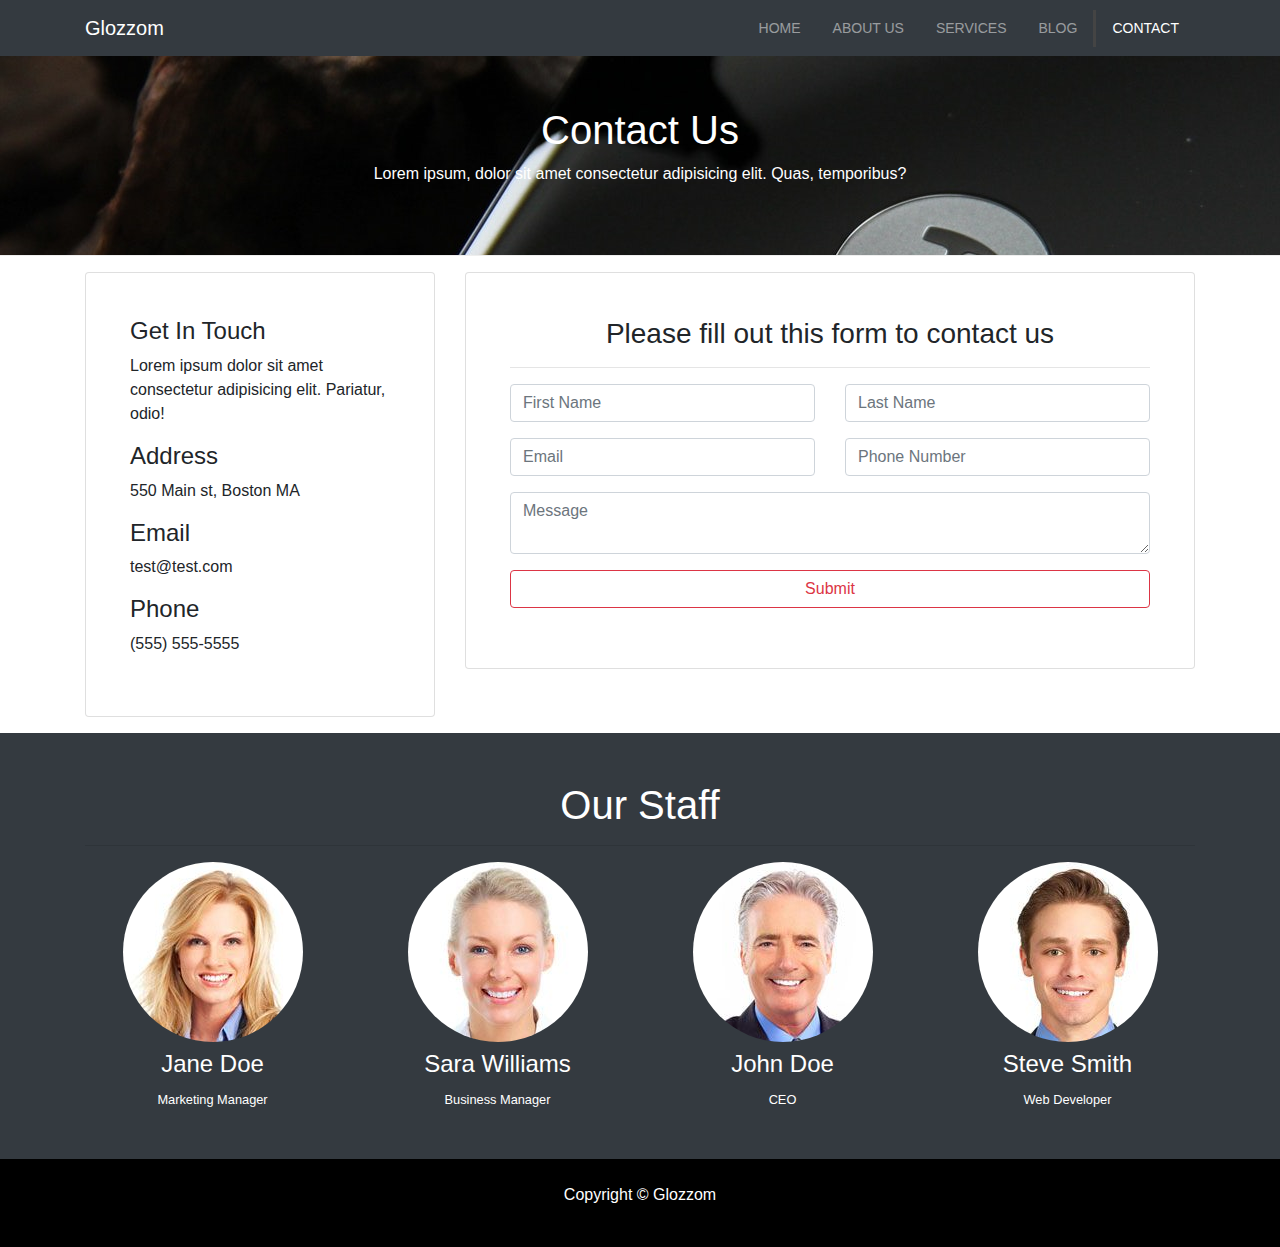
<file: glozzom/contact.html>
<!DOCTYPE html>
<html lang="en">
<head>
    <meta charset="UTF-8">
    <meta name="viewport" content="width=device-width, initial-scale=1.0">
    <title>Bootstrap theme</title>
    <link rel="stylesheet" href="https://use.fontawesome.com/releases/v5.0.13/css/all.css" integrity="sha384-DNOHZ68U8hZfKXOrtjWvjxusGo9WQnrNx2sqG0tfsghAvtVlRW3tvkXWZh58N9jp"
    crossorigin="anonymous">
    <link rel="stylesheet" href="https://stackpath.bootstrapcdn.com/bootstrap/4.4.1/css/bootstrap.min.css" integrity="sha384-Vkoo8x4CGsO3+Hhxv8T/Q5PaXtkKtu6ug5TOeNV6gBiFeWPGFN9MuhOf23Q9Ifjh" crossorigin="anonymous">
    <link rel="stylesheet" href="css/style.css">
</head>
<body>
    <div class="navbar navbar-expand-sm navbar-dark bg-dark">
        <div class="container">
            <a href="#index.html" class="navbar-brand">Glozzom</a>
            <button class="navbar-toggler" data-toggle="collapse" data-target="#navbarc"><span class="navbar-toggler-icon"></span></button>
            <div class="collapse navbar-collapse " id="navbarc">
                <ul class="navbar-nav ml-auto">
                    <li class="nav-item">
                        <a href="index.html" class="nav-link">Home</a>
                    </li>
                    <li class="nav-item">
                        <a href="about.html" class="nav-link">About Us</a>
                    </li>
                    <li class="nav-item ">
                        <a href="services.html" class="nav-link">services</a>
                    </li>
                    <li class="nav-item ">
                        <a href="blog.html" class="nav-link">blog</a>
                    </li>
                    <li class="nav-item active">
                        <a href="contact.html" class="nav-link">contact</a>
                    </li>
                </ul>
            </div>
        </div>
    </div>
     <!-- header-section -->
     <section id="headerAbout">
        <div class="container">
            <div class="row">
                <div class="col-md-6 m-auto">
                    <h1>Contact Us</h1>
                    <p>Lorem ipsum, dolor sit amet consectetur adipisicing elit. Quas, temporibus?</p>
                </div>
            </div>
        </div>
    </section>
    <!-- form -->
    <section class="py-3">
        <div class="container">
            <div class="row">
                <div class="col-md-4">
                    <div class="card p-4">
                        <div class="card-body">
                            <h4>Get In Touch</h4>
                            <p class="text">Lorem ipsum dolor sit amet consectetur adipisicing elit. Pariatur, odio!</p>
                            <h4>Address</h4>
                            <p>550 Main st, Boston MA</p>
                            <h4>Email</h4>
                            <p>test@test.com</p>
                            <h4>Phone</h4>
                            <p>(555) 555-5555</p>  
                        </div>
                    </div>
                </div>
                <div class="col-md-8">
                    <div class="card text-center p-4">
                        <div class="card-body">
                            <h3>Please fill out this form to contact us</h3>
                            <hr>
                            <div class="row">
                                <div class="col-md-6">
                                    <div class="form-group">
                                        <input type="text" class="form-control" placeholder="First Name">
                                    </div>
                                </div>
                                <div class="col-md-6">
                                    <div class="form-group">
                                        <input type="text" class="form-control" placeholder="Last Name">
                                    </div>                                
                                </div>
                                <div class="col-md-6">
                                    <div class="form-group">
                                        <input type="email" class="form-control" placeholder="Email">
                                    </div>                                
                                </div>
                                <div class="col-md-6">
                                    <div class="form-group">
                                        <input type="number" class="form-control" placeholder="Phone Number">
                                    </div>                                
                                </div>
                                <div class="col-md-12 ">
                                    <div class="form-group">
                                        <textarea class="form-control" placeholder="Message"></textarea>
                                    </div>
                                </div>
                                <div class="col-md-12">
                                    <div class="form-group">
                                        <button class="btn btn-outline-danger btn-block">Submit</button>
                                    </div>
                                </div>
                            </div>
                           
                       </div>
                    </div>
                </div>
            </div>
        </div>
    </section>
    <!-- peoples -->
    <section class="py-5 bg-dark text-center text-white">
        <div class="container">
            <h1>Our Staff</h1>
            <hr>
            <div class="row">
                <div class="col-md-3">
                    <img src="img/person1.jpg" class="img-fluid  mb-2 rounded-circle" alt="">
                    <h4>Jane Doe</h4>
                    <small>Marketing Manager</small>
                </div>
                <div class="col-md-3">
                    <img src="img/person2.jpg" class="img-fluid  mb-2 rounded-circle" alt="">
                    <h4>Sara Williams</h4>
                    <small>Business Manager</small>
                </div>
                <div class="col-md-3">
                    <img src="img/person3.jpg" class="img-fluid  mb-2 rounded-circle" alt="">
                    <h4>John Doe</h4>
                    <small>CEO</small>
                </div>
                <div class="col-md-3">
                    <img src="img/person4.jpg" class="img-fluid  mb-2 rounded-circle" alt="">
                    <h4>Steve Smith</h4>
                    <small>Web Developer</small>
                </div>
            </div>
        </div>
    </section>
    
    <footer id="main-footer" class="text-center p-4">
        <div class="container">
          <div class="row">
            <div class="col">
              <p>Copyright &copy;
                <span id="year"></span> Glozzom</p>
            </div>
          </div>
        </div>
      </footer>
    





    <script src="https://code.jquery.com/jquery-3.4.1.min.js" integrity="sha256-CSXorXvZcTkaix6Yvo6HppcZGetbYMGWSFlBw8HfCJo=" crossorigin="anonymous"></script>    
    <script src="https://stackpath.bootstrapcdn.com/bootstrap/4.4.1/js/bootstrap.min.js" integrity="sha384-wfSDF2E50Y2D1uUdj0O3uMBJnjuUD4Ih7YwaYd1iqfktj0Uod8GCExl3Og8ifwB6" crossorigin="anonymous"></script>
    <script src="https://cdn.jsdelivr.net/npm/popper.js@1.16.0/dist/umd/popper.min.js" integrity="sha384-Q6E9RHvbIyZFJoft+2mJbHaEWldlvI9IOYy5n3zV9zzTtmI3UksdQRVvoxMfooAo" crossorigin="anonymous"></script>
    <script src="https://stackpath.bootstrapcdn.com/bootstrap/4.4.1/js/bootstrap.min.js" integrity="sha384-wfSDF2E50Y2D1uUdj0O3uMBJnjuUD4Ih7YwaYd1iqfktj0Uod8GCExl3Og8ifwB6" crossorigin="anonymous"></script>
    <script>
        $('#year').text(new Date().getFullYear());
 
    </script>
</body>
</html>
</file>
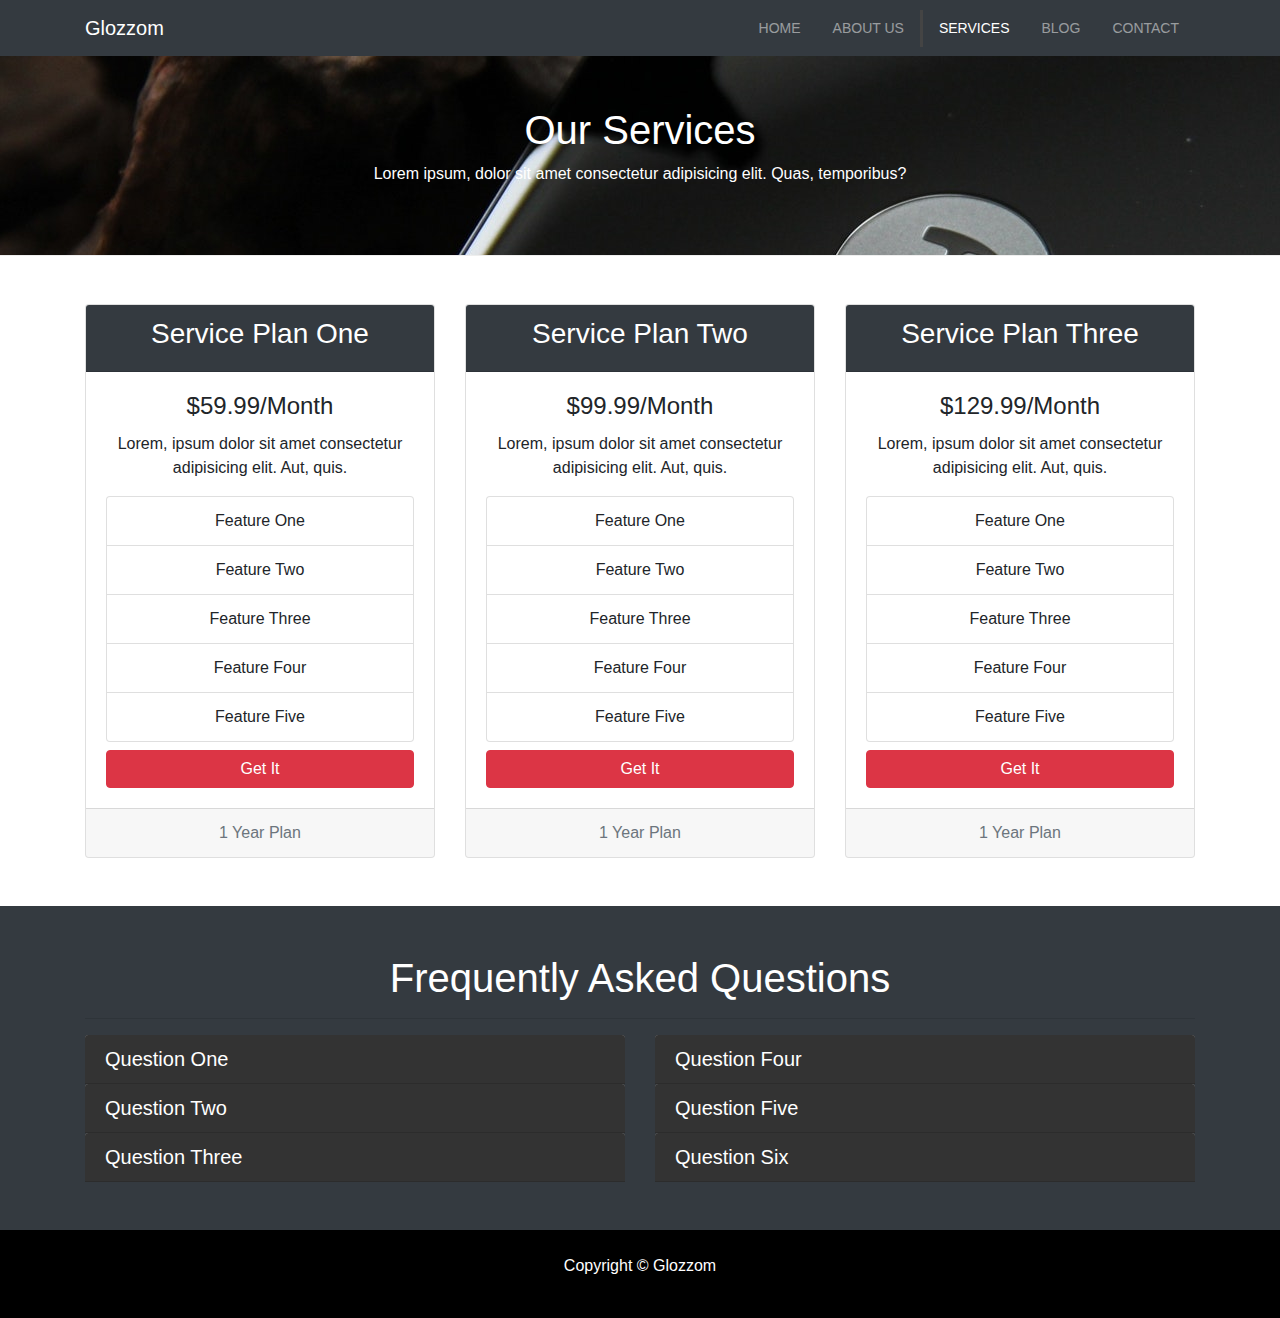
<file: glozzom/services.html>
<!DOCTYPE html>
<html lang="en">
<head>
    <meta charset="UTF-8">
    <meta name="viewport" content="width=device-width, initial-scale=1.0">
    <title>Bootstrap theme</title>
    <link rel="stylesheet" href="https://use.fontawesome.com/releases/v5.0.13/css/all.css" integrity="sha384-DNOHZ68U8hZfKXOrtjWvjxusGo9WQnrNx2sqG0tfsghAvtVlRW3tvkXWZh58N9jp"
    crossorigin="anonymous">
    <link rel="stylesheet" href="https://stackpath.bootstrapcdn.com/bootstrap/4.4.1/css/bootstrap.min.css" integrity="sha384-Vkoo8x4CGsO3+Hhxv8T/Q5PaXtkKtu6ug5TOeNV6gBiFeWPGFN9MuhOf23Q9Ifjh" crossorigin="anonymous">
    <link rel="stylesheet" href="css/style.css">
</head>
<body>
    <div class="navbar navbar-expand-sm navbar-dark bg-dark">
        <div class="container">
            <a href="#index.html" class="navbar-brand">Glozzom</a>
            <button class="navbar-toggler" data-toggle="collapse" data-target="#navbarc"><span class="navbar-toggler-icon"></span></button>
            <div class="collapse navbar-collapse " id="navbarc">
                <ul class="navbar-nav ml-auto">
                    <li class="nav-item">
                        <a href="index.html" class="nav-link">Home</a>
                    </li>
                    <li class="nav-item">
                        <a href="about.html" class="nav-link">About Us</a>
                    </li>
                    <li class="nav-item active">
                        <a href="services.html" class="nav-link">services</a>
                    </li>
                    <li class="nav-item">
                        <a href="blog.html" class="nav-link">blog</a>
                    </li>
                    <li class="nav-item">
                        <a href="contact.html" class="nav-link">contact</a>
                    </li>
                </ul>
            </div>
        </div>
    </div>
    <!-- header-section -->
    <section id="headerAbout">
        <div class="container">
            <div class="row">
                <div class="col-md-6 m-auto">
                    <h1>Our Services</h1>
                    <p>Lorem ipsum, dolor sit amet consectetur adipisicing elit. Quas, temporibus?</p>
                </div>
            </div>
        </div>
    </section>
    <!-- cards -->
    <section id="subscribe-money" class="py-5">
        <div class="container">
            <div class="row">
                <div class="col-md-4">
                    <div class="card text-center">
                            <div class="card-header text-white bg-dark">
                                <h3>Service Plan One</h3>
                            </div>
                            <div class="card-body">
                                <h4 class="card-title">$59.99/Month</h4>
                                <p class="card-text">Lorem, ipsum dolor sit amet consectetur adipisicing elit. Aut, quis.</p>
                                <ul class="list-group">
                                    <li class="list-group-item"><i class="fas fa-check fa-1x"></i> Feature One</li>
                                    <li class="list-group-item"><i class="fas fa-check fa-1x"></i> Feature Two</li>
                                    <li class="list-group-item"><i class="fas fa-check fa-1x"></i> Feature Three</li>
                                    <li class="list-group-item"><i class="fas fa-check fa-1x"></i> Feature Four</li>
                                    <li class="list-group-item"><i class="fas fa-check fa-1x"></i> Feature Five</li>
                                </ul>
                                <a href="#" class="btn btn-danger btn-block mt-2">Get It</a>
                            </div>
                            <div class="card-footer text-muted">
                                1 Year Plan
                            </div>
                    </div>
                </div>
                <div class="col-md-4">
                    <div class="card text-center">
                        <div class="card-header text-white bg-dark">
                            <h3>Service Plan Two</h3>
                        </div>
                        <div class="card-body">
                            <h4 class="pb-1">$99.99/Month</h4>
                            <p >Lorem, ipsum dolor sit amet consectetur adipisicing elit. Aut, quis.</p>
                            <ul class="list-group">
                                <li class="list-group-item"><p class="my-0"><i class="fas fa-check fa-1x"></i> Feature One</p></li>
                                <li class="list-group-item"><p class="my-0"><i class="fas fa-check fa-1x"></i> Feature Two</p></li>
                                <li class="list-group-item"><p class="my-0"><i class="fas fa-check fa-1x"></i> Feature Three</p></li>
                                <li class="list-group-item"><p class="my-0"><i class="fas fa-check fa-1x"></i> Feature Four</p></li>
                                <li class="list-group-item"><p class="my-0"><i class="fas fa-check fa-1x"></i> Feature Five</p></li>
                            </ul>
                            <a href="#" class="btn btn-danger btn-block mt-2">Get It</a>
                        </div>
                        <div class="card-footer">
                            <p class="mb-0 text-muted">1 Year Plan</p>
                        </div>
                </div>
                </div>
                <div class="col-md-4">
                    <div class="card text-center">
                        <div class="card-header text-white bg-dark">
                            <h3>Service Plan Three</h3>
                        </div>
                        <div class="card-body">
                            <h4 class="pb-1">$129.99/Month</h4>
                            <p >Lorem, ipsum dolor sit amet consectetur adipisicing elit. Aut, quis.</p>
                            <ul class="list-group">
                                <li class="list-group-item"><p class="my-0"><i class="fas fa-check fa-1x"></i> Feature One</p></li>
                                <li class="list-group-item"><p class="my-0"><i class="fas fa-check fa-1x"></i> Feature Two</p></li>
                                <li class="list-group-item"><p class="my-0"><i class="fas fa-check fa-1x"></i> Feature Three</p></li>
                                <li class="list-group-item"><p class="my-0"><i class="fas fa-check fa-1x"></i> Feature Four</p></li>
                                <li class="list-group-item"><p class="my-0"><i class="fas fa-check fa-1x"></i> Feature Five</p></li>
                            </ul>
                            <a href="#" class="btn btn-danger btn-block mt-2">Get It</a>
                        </div>
                        <div class="card-footer text-muted">
                            1 Year Plan
                        </div>
                </div>
                </div>
            </div>
        </div>
    </section>
    <!-- accordian -->
    <section id="faq" class="py-5 bg-dark text-white">
        <div class="container">
            <h1 class="text-center">Frequently Asked Questions</h1>
            <hr>
            <div class="row">
                <div class="col-md-6">
                    <div id="accordion">
                        <div class="card">
                            <div class="card-header">
                                <h5 class="mb-0">
                                    <a href="#collapse1" data-parent="#accordion" data-toggle="collapse">Question One</a>
                                </h5>
                            </div>
                            <div class="collapse" id="collapse1">
                                <div class="card-body">
                                    Lorem, ipsum dolor sit amet consectetur adipisicing elit. Deserunt ea officiis distinctio exercitationem dolor minus placeat amet commodi, ab a perspiciatis officia nobis reiciendis numquam totam repudiandae molestias nulla, quod voluptatibus modi rerum laboriosam tenetur. Nihil, soluta eaque? Minima, deserunt.
                                </div>
                            </div>
                        </div>
                        <div class="card">
                            <div class="card-header">
                                <h5 class="mb-0">
                                    <a href="#collapse2" data-parent="#accordion" data-toggle="collapse">Question Two</a>
                                </h5>
                            </div>
                            <div class="collapse" id="collapse2">
                                <div class="card-body">
                                    Lorem, ipsum dolor sit amet consectetur adipisicing elit. Deserunt ea officiis distinctio exercitationem dolor minus placeat amet commodi, ab a perspiciatis officia nobis reiciendis numquam totam repudiandae molestias nulla, quod voluptatibus modi rerum laboriosam tenetur. Nihil, soluta eaque? Minima, deserunt.
                                </div>
                            </div>
                        </div>
                        <div class="card">
                            <div class="card-header">
                                <h5 class="mb-0">
                                    <a href="#collapse3" data-parent="#accordion" data-toggle="collapse">Question Three</a>
                                </h5>
                            </div>
                            <div class="collapse" id="collapse3">
                                <div class="card-body">
                                    Lorem, ipsum dolor sit amet consectetur adipisicing elit. Deserunt ea officiis distinctio exercitationem dolor minus placeat amet commodi, ab a perspiciatis officia nobis reiciendis numquam totam repudiandae molestias nulla, quod voluptatibus modi rerum laboriosam tenetur. Nihil, soluta eaque? Minima, deserunt.
                                </div>
                            </div>
                        </div>
                    </div>
                </div>
                <div class="col-md-6">
                    <div id="accordion">
                        <div class="card">
                            <div class="card-header">
                                <h5 class="mb-0">
                                    <a href="#collapse4" data-parent="#accordion" data-toggle="collapse">Question Four</a>
                                </h5>
                            </div>
                            <div class="collapse" id="collapse4">
                                <div class="card-body">
                                    Lorem, ipsum dolor sit amet consectetur adipisicing elit. Deserunt ea officiis distinctio exercitationem dolor minus placeat amet commodi, ab a perspiciatis officia nobis reiciendis numquam totam repudiandae molestias nulla, quod voluptatibus modi rerum laboriosam tenetur. Nihil, soluta eaque? Minima, deserunt.
                                </div>
                            </div>
                        </div>
                        <div class="card">
                            <div class="card-header">
                                <h5 class="mb-0">
                                    <a href="#collapse5" data-parent="#accordion" data-toggle="collapse">Question Five</a>
                                </h5>
                            </div>
                            <div class="collapse" id="collapse5">
                                <div class="card-body">
                                    Lorem, ipsum dolor sit amet consectetur adipisicing elit. Deserunt ea officiis distinctio exercitationem dolor minus placeat amet commodi, ab a perspiciatis officia nobis reiciendis numquam totam repudiandae molestias nulla, quod voluptatibus modi rerum laboriosam tenetur. Nihil, soluta eaque? Minima, deserunt.
                                </div>
                            </div>
                        </div>
                        <div class="card">
                            <div class="card-header">
                                <h5 class="mb-0">
                                    <a href="#collapse6" data-parent="#accordion" data-toggle="collapse">Question Six</a>
                                </h5>
                            </div>
                            <div class="collapse" id="collapse6">
                                <div class="card-body">
                                    Lorem, ipsum dolor sit amet consectetur adipisicing elit. Deserunt ea officiis distinctio exercitationem dolor minus placeat amet commodi, ab a perspiciatis officia nobis reiciendis numquam totam repudiandae molestias nulla, quod voluptatibus modi rerum laboriosam tenetur. Nihil, soluta eaque? Minima, deserunt.
                                </div>
                            </div>
                        </div>
                    </div>
                </div>
            </div>
        </div>
    </section>

    <footer id="main-footer" class="text-center p-4">
        <div class="container">
          <div class="row">
            <div class="col">
              <p>Copyright &copy;
                <span id="year"></span> Glozzom</p>
            </div>
          </div>
        </div>
      </footer>
    





    <script src="https://code.jquery.com/jquery-3.4.1.min.js" integrity="sha256-CSXorXvZcTkaix6Yvo6HppcZGetbYMGWSFlBw8HfCJo=" crossorigin="anonymous"></script>    
    <script src="https://stackpath.bootstrapcdn.com/bootstrap/4.4.1/js/bootstrap.min.js" integrity="sha384-wfSDF2E50Y2D1uUdj0O3uMBJnjuUD4Ih7YwaYd1iqfktj0Uod8GCExl3Og8ifwB6" crossorigin="anonymous"></script>
    <script src="https://cdn.jsdelivr.net/npm/popper.js@1.16.0/dist/umd/popper.min.js" integrity="sha384-Q6E9RHvbIyZFJoft+2mJbHaEWldlvI9IOYy5n3zV9zzTtmI3UksdQRVvoxMfooAo" crossorigin="anonymous"></script>
    <script src="https://stackpath.bootstrapcdn.com/bootstrap/4.4.1/js/bootstrap.min.js" integrity="sha384-wfSDF2E50Y2D1uUdj0O3uMBJnjuUD4Ih7YwaYd1iqfktj0Uod8GCExl3Og8ifwB6" crossorigin="anonymous"></script>
    <script>
        $('#year').text(new Date().getFullYear());
 
    </script>
</body>
</html>
</file>
<file: glozzom/css/style.css>
body{

    overflow-x: hidden;
}
.navbar .nav-link{
    font-size: 14px;
    text-transform: uppercase;
    padding-left: 1rem !important;
    padding-right: 1rem !important;
}
.navbar .nav-item.active{
    border-left: #444 3px solid;
}
.carousel-item{
    height: 450px;
}
.carousel-img-0{
    background-image: url(../img/image1.jpg);
    background-size: cover;
}
.carousel-img-1{
    background-image: url(../img/image2.jpg);
    background-size: cover;

}
.carousel-img-2{
    background-image: url(../img/image3.jpg);
    background-size: cover;

}
#home-heading{
    position: relative;
    min-height: 200px;
    background-image: url(../img/lights.jpg);
    background-attachment: fixed;
    background-repeat: no-repeat;
    color: white;
}
.color-overlay{
    position: absolute;
    top: 0;
    left: 0;
    width: 100%;
    height: 100%;
    background-color: rgba(0, 0, 0, 0.7);

}

#video-play{
    position: relative;
    min-height: 200px;
    background-image: url(../img/media.jpg);
    background-attachment: fixed;
    background-repeat: no-repeat;
    background-position: 0 -300px;
    text-align: center;
    color: white;
}
#video-play a {
    color: #fff;
}
#headerAbout{
    position: relative;
    height: 200px;
    background-image: url(../img/image1.jpg);
    background-attachment: fixed;
    background-position: 0 -360px;
    text-align: center;
    color: white ;
    border-bottom: 1px #eee solid;
    padding-top: 50px;
}
#img-content{
    margin-top: -50px;
}
#main-footer {
    background: #000;
    color: #fff;
}
#faq .card {
    border: #444;
}
#faq a {
    color: #fff;
    text-decoration: none;
}
#faq .card-body,
#faq .card-header {
  background: #333;
}
</file>
